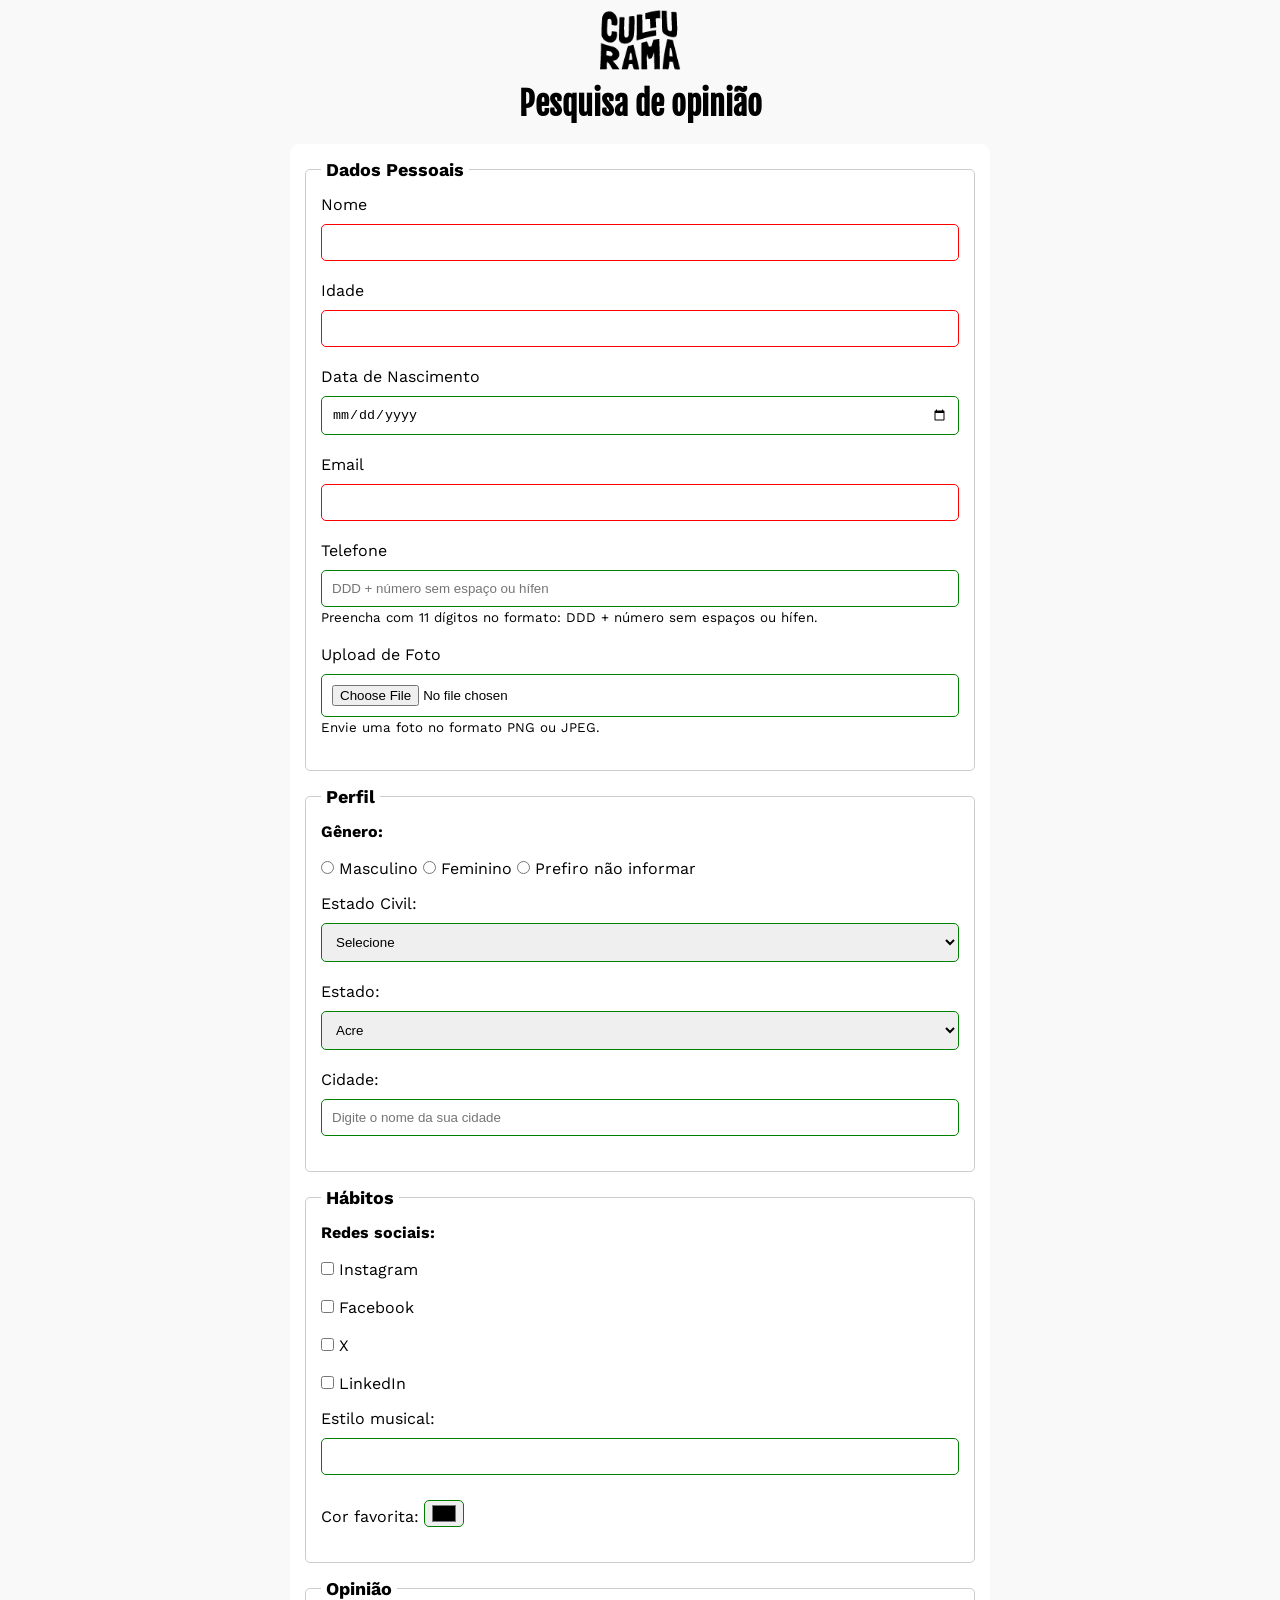
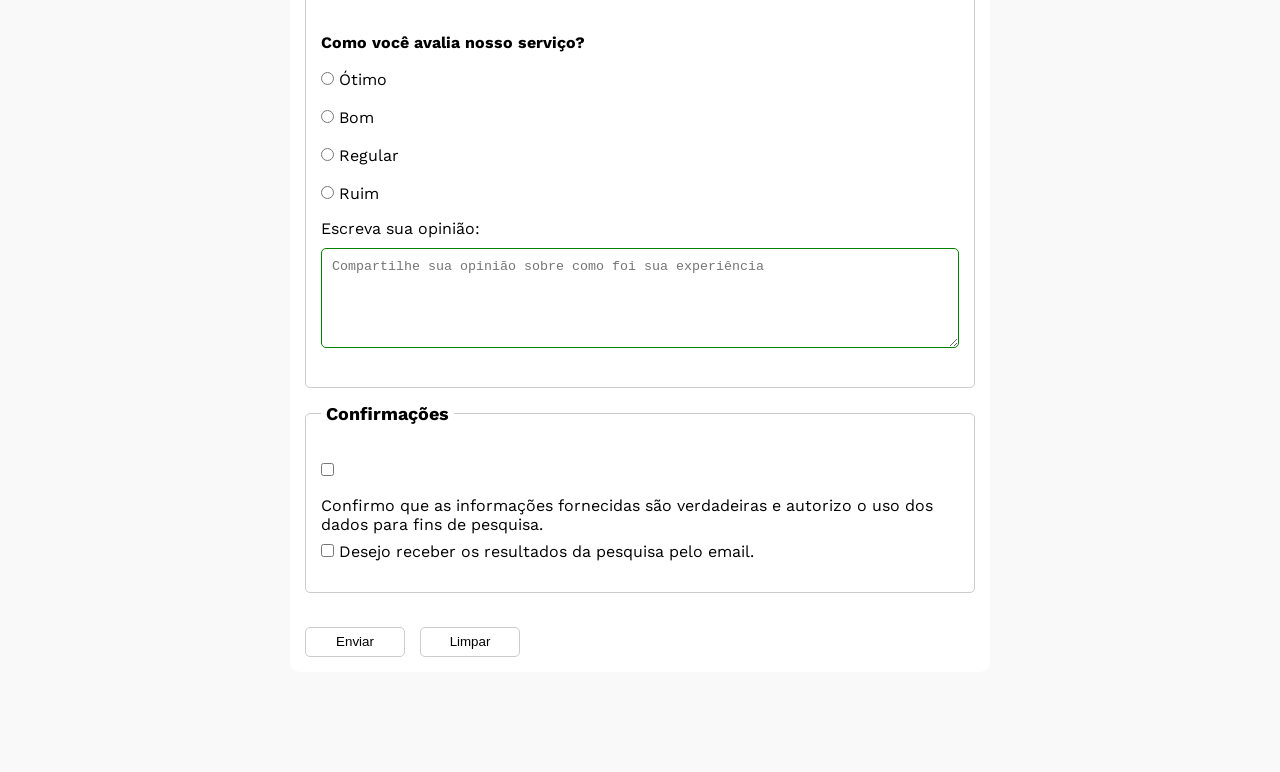
<file: index.html>
<!DOCTYPE html>
<html lang="pt-br">
<head>
    <meta charset="UTF-8">
    <meta name="viewport" content="width=device-width, initial-scale=1.0">
    <link rel="icon" href="culturama-favico.png" type="image/png">
    <link rel="stylesheet" href="css/style.css">
    <link rel="preconnect" href="https://fonts.googleapis.com">
    <link rel="preconnect" href="https://fonts.gstatic.com" crossorigin>
    <link href="https://fonts.googleapis.com/css2?family=Fjalla+One&family=Work+Sans&display=swap" rel="stylesheet">

    <title>Pesquisa Culturama</title>
</head>
<body>
  <main>
    <header>
        <img src="img/logo-culturama.png" alt="Logo da Culturama">
        <h1>Pesquisa de opinião</h1>
    </header>

    <section>
        <form action="sucesso.html" method="get">
            
            <fieldset>

                <!-- DADOS PESSOAIS -->
                <legend>Dados Pessoais</legend>
                <label for="name">Nome</label>
                <input id="name" type="text" name="userName" required>
                <br>
                <label for="age">Idade</label>
                <input id="age" type="number" name="userAge" min="12" max="100" required>
                <br>
                <label for="birthDate">Data de Nascimento</label>
                <input id="birthDate" type="date" name="useBirthDate">
                <br>
                <label for="email">Email</label>
                <input id="email" type="email" name="userEmail" required>
                <br>
                <label for="phoneNumber">Telefone</label>
                <input id="phoneNumber" type="tel" name="userPhoneNumber" pattern="[0-9]{11}" placeholder="DDD + número sem espaço ou hífen" aria-describedby="phoneHelp">
                <small id="phoneHelp">Preencha com 11 dígitos no formato: DDD + número sem espaços ou hífen.</small>
                <br>
                <label for="image">Upload de Foto</label>
                <input id="image" type="file" accept="image/*" name="userImage" aria-describedby="imageHelp">
                <small id="imageHelp">Envie uma foto no formato PNG ou JPEG.</small>
            </fieldset>

            <fieldset>

                <!-- PERFIL DO USUARIO -->
                <legend>Perfil</legend>

                <p>Gênero:</p>

                <input id="male" type="radio" name="userGender" value="Masculino">
                <label for="male">Masculino</label>

                <input id="female" type="radio" name="userGender" value="Feminino">
                <label for="female">Feminino</label>

                <input id="notInformed" type="radio" name="userGender" value="notInformed">
                <label for="notInformed">Prefiro não informar</label>
                <br>

                <label for="maritalStatus">Estado Civil:</label>
                <select id="maritalStatus" name="userMaritalStatus" required>
                    <option value="notInformed">Selecione</option>
                    <option value="single">Solteiro(a)</option>
                    <option value="married">Casado(a)</option>
                    <option value="divorced">Divorciado(a)</option>
                    <option value="widowed">Viúvo(a)</option>
                </select>
                <br>

                <label for="state">Estado:</label>
                <select id="state" name="userState" required>
                    <option value="acre">Acre</option>
                    <option value="alagoas">Alagoas</option>
                    <option value="amapa">Amapá</option>
                    <option value="amazonas">Amazonas</option>
                    <option value="bahia">Bahia</option>
                    <option value="ceara">Ceará</option>
                    <option value="distritoFederal">Distrito Federal</option>
                    <option value="espiritoSanto">Espirito Santo</option>
                    <option value="goias">Goiás</option>
                    <option value="maranhao">Maranhão</option>
                    <option value="matoGrossoDoSul">Mato Grosso do Sul</option>
                    <option value="matoGrosso">Mato Grosso</option>
                    <option value="minasGerais">Minas Gerais</option>
                    <option value="para">Pará</option>
                    <option value="paraiba">Paraíba</option>
                    <option value="parana">Paraná</option>
                    <option value="pernambuco">Pernambuco</option>
                    <option value="piaui">Piauí</option>
                    <option value="rioDeJaneiro">Rio de Janeiro</option>
                    <option value="rioGrandeDoNorte">Rio Grande do Norte</option>
                    <option value="rioGrandeDoSul">Rio Grande do Sul</option>
                    <option value="rondonia">Rondônia</option>
                    <option value="roraima">Roraima</option>
                    <option value="santaCatarina">Santa Catarina</option>
                    <option value="saoPaulo">São Paulo</option>
                    <option value="sergipe">Sergipe</option>
                    <option value="tocantins">Tocantins</option>
                </select>
                <br>

                <label for="city">Cidade:</label>
                <input id="city" type="text" name="userCity" placeholder="Digite o nome da sua cidade">
            </fieldset>

            <fieldset>
                <legend>Hábitos</legend>

                <p>Redes sociais:</p>
                <input id="instagram" type="checkbox" name="social" value="instagram">
                <label for="instagram">Instagram</label>
                <br>
                <input id="facebook" type="checkbox" name="social" value="facebook">
                <label for="facebook">Facebook</label>
                <br>
                <input id="X" type="checkbox" name="social" value="X">
                <label for="X">X</label>
                <br>
                <input id="linkedin" type="checkbox" name="social" value="linkedin">
                <label for="linkedin">LinkedIn</label>
                <br>

                <label for="musicStyle">Estilo musical:</label>
                <input list="styleTypes" id="musicStyle" type="text" name="userMusicStyle">
                <datalist id="styleTypes">
                    <option value="Rock">
                    <option value="Pop">
                    <option value="Sertanejo">
                    <option value="Funk">
                    <option value="MPB">
                    <option value="Eletrônica">
                    <option value="Hip Hop">
                    <option value="Forró">
                </datalist>
                <br>

                <label for="favoriteColor">Cor favorita:</label>
                <input id="favoriteColor" type="color" name="userColor">
            </fieldset>

            <fieldset>
                <legend>Opinião</legend>
                <br>
                <p>Como você avalia nosso serviço?</p>
                <input type="radio" id="verySatisfied" name="userSatisfaction" value="verySatisfied">
                <label for="verySatisfied">Ótimo</label>
                <br>
                <input type="radio" id="satisfied" name="userSatisfaction" value="satisfied">
                <label for="satisfied">Bom</label>
                <br>
                <input type="radio" id="neutral" name="userSatisfaction" value="neutral">
                <label for="neutral">Regular</label>
                <br>    
                <input type="radio" id="bad" name="userSatisfaction" value="bad">
                <label for="bad">Ruim</label>
                <br>

                <label for="opinion">Escreva sua opinião:</label>
                <textarea id="opinion" name="userOpinion" placeholder="Compartilhe sua opinião sobre como foi sua experiência"></textarea>
            </fieldset>

            <fieldset>
                <legend>Confirmações</legend>
                <br>

                <input id="userLgpdTerm" type="checkbox" name="userLgpd" value="true" required>
                <label for="userLgpdTerm">Confirmo que as informações fornecidas são verdadeiras e autorizo o uso dos dados para fins de pesquisa.</label>
                <br>

                <input id="getResult" type="checkbox" name="userGetResult" value="true">
                <label for="getResult">Desejo receber os resultados da pesquisa pelo email.</label>
            </fieldset>

            <br>
            <button type="submit" aria-label="Enviar formulário">Enviar</button>
            <button type="reset" aria-label="Limpar formulário">Limpar</button>
        </form>
    </section>
  </main>
</body>
</html>
</file>
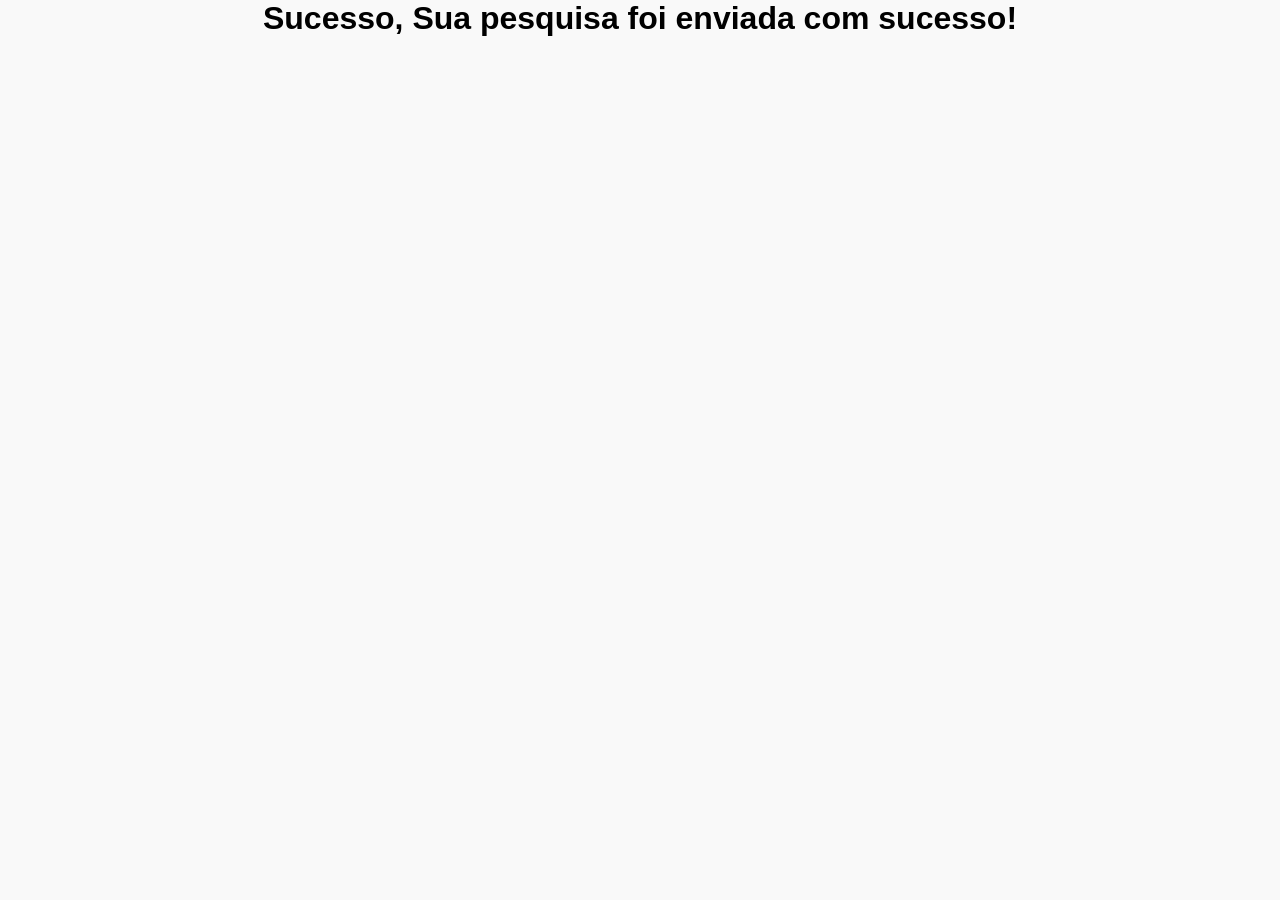
<file: sucesso.html>
<!DOCTYPE html>
<html lang="pt-br">
<head>
    <meta charset="UTF-8">
    <meta name="viewport" content="width=device-width, initial-scale=1.0">
    <link rel="stylesheet" href="css/style.css">
    <title>Sucesso</title>
</head>
<body>
    <h1 role="alert">Sucesso, Sua pesquisa foi enviada com sucesso!</h1>
</body>
</html>
</file>
<file: css/style.css>
*{
    margin: 0;
    padding: 0;
    box-sizing: border-box;
}

body {
    background-color: #f9f9f9;
    font-family: 'Work Sans', sans-serif;
}

main{
    width: 100%;
    max-width: 700px;
    margin: 0 auto;
}

header{
    text-align: center;
    margin-bottom: 20px;
}

img{
    width: 100px;
}

h1{
    font-family: 'Fjalla One', sans-serif;
    text-align: center;
}

form{
    background-color: #ffffff;
    padding: 15px;
    border-radius: 10px;
    margin-bottom: 100px;
}

fieldset{
    padding: 15px;
    border: 1px solid #cccccc;
    border-radius: 5px;
    margin-bottom: 15px;
}

legend{
    font-weight: bold;
    font-size: 18px;
    padding: 0 5px;
}

label{
    display: inline-block;
    margin-bottom: 5px;
}

input[type="tel"],
input[type="file"]{
    margin-bottom: 0px;
}

small{
    display: inline-block;
    margin-bottom: 20px;
}

p{
    margin-bottom: 15px;
    font-weight: bold;
}

input, select, textarea{
    width: 100%;
    padding: 10px;
    margin-top: 5px;
    margin-bottom: 20px;
    border: 1px solid #cccccc;
    border-radius: 5px;
}

textarea{
    min-height: 100px;
}

input[type="radio"],
input[type="checkbox"]{
    width: auto;
}

input[type="color"]{
    width: 40px;
    padding: 0 5px;
}

input:invalid, select:invalid, textarea:invalid{
    border-color: red;
}

input:valid, select:valid, textarea:valid{
    border-color: green;
}

button{
    width: 100px;
    height: 30px;
    margin-right: 10px;
    background-color: #FFFFFF;
    border: 1px solid #cccccc;
    border-radius: 5px;
    cursor: pointer;
}

button[type="submit"]:hover{
    background-color: #4CAF50;
    color: white;
}

button[type="reset"]:hover{
    background-color: #f44336;
    color: white;
}
</file>
